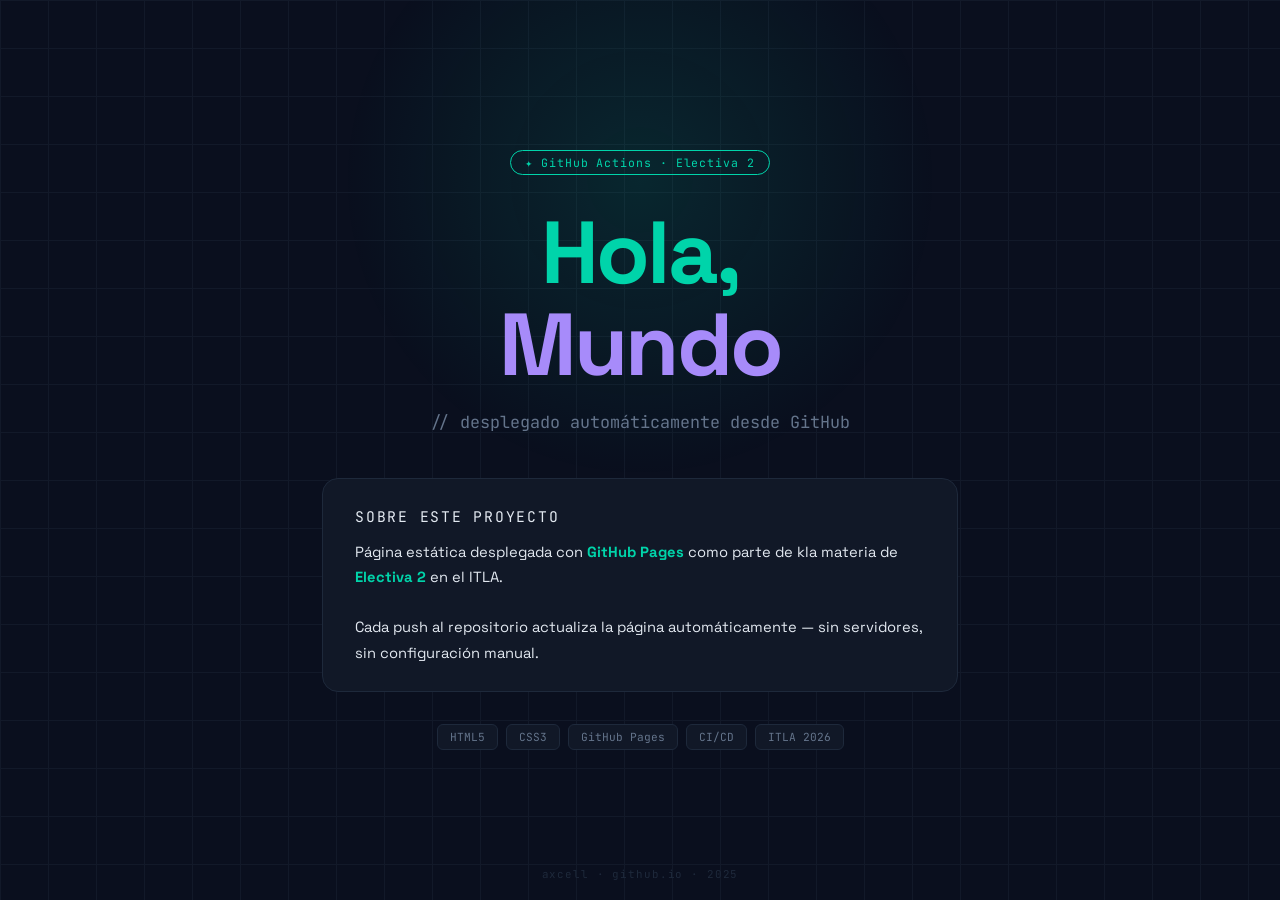
<file: Hola Mundo.html>
<!DOCTYPE html>
<html lang="es">
<head>
  <meta charset="UTF-8" />
  <meta name="viewport" content="width=device-width, initial-scale=1.0" />
  <title>Hola Mundo — Axcell Gabriel Hernández</title>
  <link href="https://fonts.googleapis.com/css2?family=Space+Grotesk:wght@400;600;700&family=JetBrains+Mono:wght@400;700&display=swap" rel="stylesheet" />
  <style>
    *, *::before, *::after { box-sizing: border-box; margin: 0; padding: 0; }

    :root {
      --bg:       #0a0f1e;
      --surface:  #111827;
      --accent:   #00d4aa;
      --accent2:  #7c3aed;
      --text:     #e2e8f0;
      --muted:    #64748b;
      --border:   #1e293b;
    }

    body {
      background: var(--bg);
      color: var(--text);
      font-family: 'Space Grotesk', sans-serif;
      min-height: 100vh;
      display: flex;
      flex-direction: column;
      align-items: center;
      justify-content: center;
      overflow: hidden;
    }

    /* Ambient background grid */
    body::before {
      content: '';
      position: fixed;
      inset: 0;
      background-image:
        linear-gradient(var(--border) 1px, transparent 1px),
        linear-gradient(90deg, var(--border) 1px, transparent 1px);
      background-size: 48px 48px;
      opacity: 0.4;
      pointer-events: none;
    }

    /* Glowing orb */
    body::after {
      content: '';
      position: fixed;
      top: -120px;
      left: 50%;
      transform: translateX(-50%);
      width: 600px;
      height: 600px;
      background: radial-gradient(circle, rgba(0,212,170,0.12) 0%, transparent 70%);
      pointer-events: none;
    }

    main {
      position: relative;
      z-index: 1;
      text-align: center;
      padding: 2rem;
      max-width: 700px;
    }

    .badge {
      display: inline-block;
      font-family: 'JetBrains Mono', monospace;
      font-size: 0.72rem;
      color: var(--accent);
      border: 1px solid var(--accent);
      border-radius: 100px;
      padding: 4px 14px;
      letter-spacing: 0.08em;
      margin-bottom: 2rem;
      animation: fadeDown 0.6s ease both;
    }

    h1 {
      font-size: clamp(3rem, 10vw, 5.5rem);
      font-weight: 700;
      line-height: 1.05;
      letter-spacing: -0.03em;
      animation: fadeDown 0.7s ease 0.1s both;
    }

    h1 span.green  { color: var(--accent); }
    h1 span.purple { color: #a78bfa; }

    .subtitle {
      margin-top: 1.2rem;
      font-size: 1.05rem;
      color: var(--muted);
      font-family: 'JetBrains Mono', monospace;
      animation: fadeDown 0.7s ease 0.2s both;
    }

    .card {
      margin-top: 2.8rem;
      background: var(--surface);
      border: 1px solid var(--border);
      border-radius: 16px;
      padding: 1.6rem 2rem;
      text-align: left;
      animation: fadeDown 0.7s ease 0.3s both;
    }

    .card-label {
      font-family: 'JetBrains Mono', monospace;
      font-size: 0.65rem;
      color: var(--muted);
      text-transform: uppercase;
      letter-spacing: 0.12em;
      margin-bottom: 0.7rem;
    }

    .card p {
      font-size: 0.92rem;
      color: var(--text);
      line-height: 1.7;
    }

    .card p strong { color: var(--accent); }

    .tags {
      margin-top: 2rem;
      display: flex;
      flex-wrap: wrap;
      gap: 0.5rem;
      justify-content: center;
      animation: fadeDown 0.7s ease 0.4s both;
    }

    .tag {
      font-family: 'JetBrains Mono', monospace;
      font-size: 0.7rem;
      padding: 5px 12px;
      border-radius: 6px;
      background: var(--surface);
      border: 1px solid var(--border);
      color: var(--muted);
    }

    footer {
      position: fixed;
      bottom: 1.2rem;
      font-family: 'JetBrains Mono', monospace;
      font-size: 0.68rem;
      color: var(--border);
      letter-spacing: 0.08em;
    }

    @keyframes fadeDown {
      from { opacity: 0; transform: translateY(-14px); }
      to   { opacity: 1; transform: translateY(0); }
    }

    @media (prefers-reduced-motion: reduce) {
      * { animation: none !important; }
    }
  </style>
</head>
<body>

  <main>
    <div class="badge">✦ GitHub Actions · Electiva 2</div>

    <h1>
      <span class="green">Hola,</span><br />
      <span class="purple">Mundo</span>
    </h1>

    <p class="subtitle">// desplegado automáticamente desde GitHub</p>

    <div class="card">
      <p class="card-label">Sobre este proyecto</p>
      <p>
        Página estática desplegada con <strong>GitHub Pages</strong> como parte
        de kla materia de <strong>Electiva 2</strong> en el ITLA.<br /><br />
        Cada push al repositorio actualiza la página automáticamente —
        sin servidores, sin configuración manual.
      </p>
    </div>

    <div class="tags">
      <span class="tag">HTML5</span>
      <span class="tag">CSS3</span>
      <span class="tag">GitHub Pages</span>
      <span class="tag">CI/CD</span>
      <span class="tag">ITLA 2026</span>
    </div>
  </main>

  <footer>axcell · github.io · 2025</footer>

</body>
</html>
</file>
